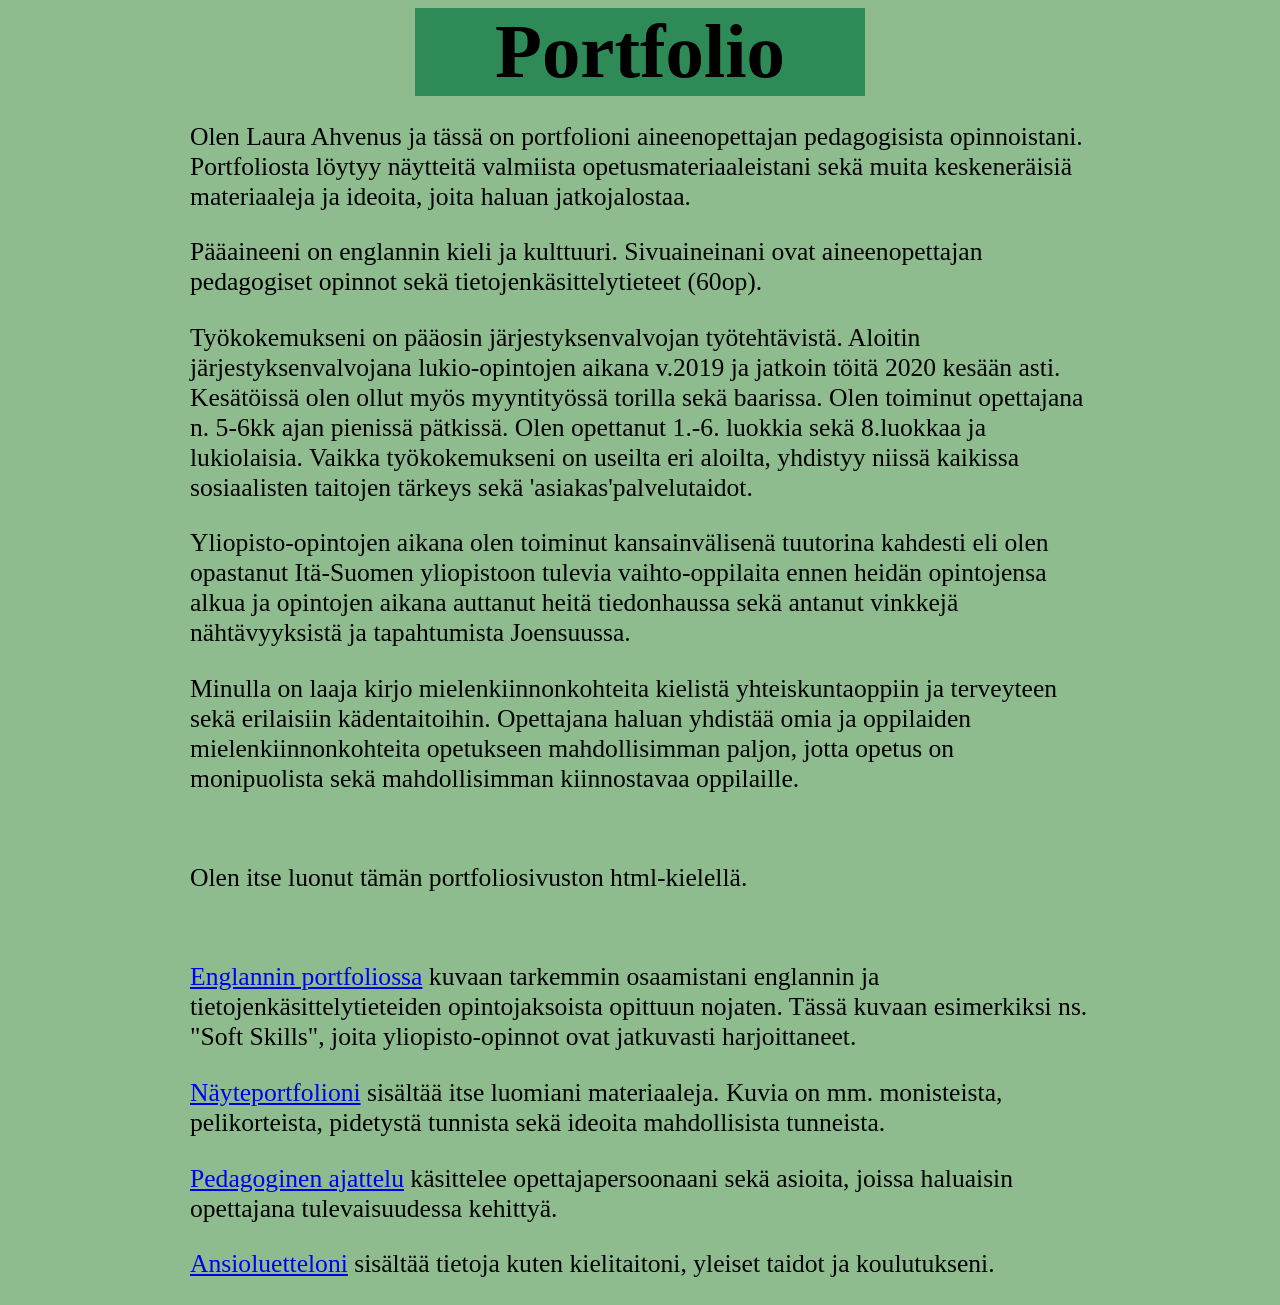
<file: index.html>
<!DOCTYPE html>
<html>
<head>
  <title>Laura Ahvenus portfolio</title>
<link href="css/style.css" rel="stylesheet">
</head>
  
<body><div style="width: 900px; margin: auto; padding: 0 20px;">
  <h1 style="font-size:6vw; width: 450px; margin: 0 auto; text-align:center;">Portfolio</h1>
  <p>Olen Laura Ahvenus ja tässä on portfolioni aineenopettajan pedagogisista opinnoistani. Portfoliosta löytyy näytteitä 
    valmiista opetusmateriaaleistani sekä muita keskeneräisiä materiaaleja ja ideoita, joita haluan jatkojalostaa.</p>
  <p>Pääaineeni on englannin kieli ja kulttuuri. Sivuaineinani ovat aineenopettajan pedagogiset opinnot 
    sekä tietojenkäsittelytieteet (60op).</p>
  <p>Työkokemukseni on pääosin järjestyksenvalvojan työtehtävistä. Aloitin järjestyksenvalvojana lukio-opintojen aikana v.2019 ja jatkoin töitä 2020 kesään asti. 
      Kesätöissä olen ollut myös myyntityössä torilla sekä baarissa. Olen toiminut opettajana n. 5-6kk ajan pienissä pätkissä. Olen opettanut 1.-6. luokkia sekä 
      8.luokkaa ja lukiolaisia. Vaikka työkokemukseni on useilta eri aloilta, yhdistyy niissä kaikissa sosiaalisten taitojen tärkeys sekä 'asiakas'palvelutaidot.</p>
  <p>Yliopisto-opintojen aikana olen toiminut kansainvälisenä tuutorina kahdesti eli olen opastanut Itä-Suomen yliopistoon tulevia
  vaihto-oppilaita ennen heidän opintojensa alkua ja opintojen aikana auttanut heitä tiedonhaussa sekä antanut
  vinkkejä nähtävyyksistä ja tapahtumista Joensuussa.</p>
  <p>Minulla on laaja kirjo mielenkiinnonkohteita kielistä yhteiskuntaoppiin ja terveyteen sekä erilaisiin kädentaitoihin.
  Opettajana haluan yhdistää omia ja oppilaiden mielenkiinnonkohteita opetukseen mahdollisimman paljon, jotta opetus
  on monipuolista sekä mahdollisimman kiinnostavaa oppilaille.</p>
  <br>
  <p>Olen itse luonut tämän portfoliosivuston html-kielellä.</p>
  <br>
  <p><a href="EnglanninPofo.html">Englannin portfoliossa</a> kuvaan tarkemmin osaamistani englannin ja tietojenkäsittelytieteiden opintojaksoista opittuun nojaten. 
      Tässä kuvaan esimerkiksi ns. "Soft Skills", joita yliopisto-opinnot ovat jatkuvasti harjoittaneet.</p>
  <p><a href="Näyteportfolio.html">Näyteportfolioni</a> sisältää itse luomiani materiaaleja. Kuvia on mm. monisteista, pelikorteista, pidetystä tunnista sekä ideoita 
      mahdollisista tunneista.</p>
  <p><a href="PedagoginenAjatteluni.html"> Pedagoginen ajattelu</a> käsittelee opettajapersoonaani sekä 
        asioita, joissa haluaisin opettajana tulevaisuudessa kehittyä.</p>
  <p><a href="CV_2026_pub.pdf">Ansioluetteloni</a> sisältää tietoja kuten kielitaitoni, yleiset taidot ja koulutukseni.</p></div>
</body>
</html>
</file>
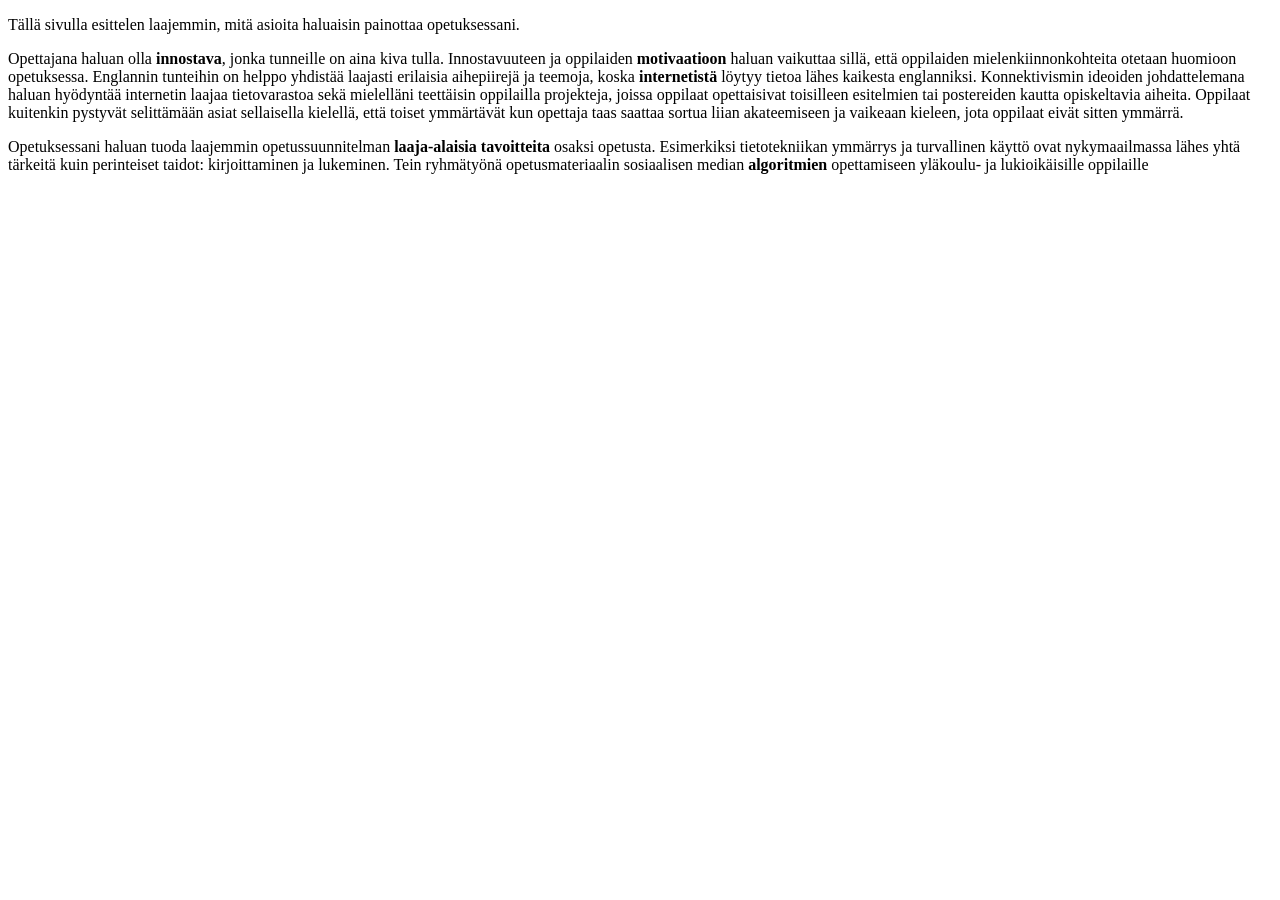
<file: Ammatillinen kasvu.html>
<!DOCTYPE html>
<html>
  <head>
    <title> Ammatillinen kasvuni</title>
  </head>
  <body>
    <title>Ammatillinen kasvu</title>
    <p>Tällä sivulla esittelen laajemmin, mitä asioita haluaisin painottaa opetuksessani.</p> 
    <p>Opettajana haluan olla <b>innostava</b>, jonka tunneille on aina kiva tulla. Innostavuuteen ja oppilaiden 
        <b>motivaatioon</b> haluan vaikuttaa sillä, että oppilaiden mielenkiinnonkohteita otetaan huomioon opetuksessa. 
        Englannin tunteihin on helppo yhdistää laajasti erilaisia aihepiirejä ja teemoja, koska <b>internetistä</b> 
        löytyy tietoa lähes kaikesta englanniksi. Konnektivismin ideoiden johdattelemana haluan hyödyntää internetin
        laajaa tietovarastoa sekä mielelläni teettäisin oppilailla projekteja, joissa oppilaat opettaisivat 
        toisilleen esitelmien tai postereiden kautta opiskeltavia aiheita. Oppilaat kuitenkin pystyvät selittämään 
        asiat sellaisella kielellä, että toiset ymmärtävät kun opettaja taas saattaa sortua liian akateemiseen 
        ja vaikeaan kieleen, jota oppilaat eivät sitten ymmärrä.</p>
    <p>Opetuksessani haluan tuoda laajemmin opetussuunnitelman <b>laaja-alaisia tavoitteita</b> osaksi opetusta.
        Esimerkiksi tietotekniikan ymmärrys ja turvallinen käyttö ovat nykymaailmassa lähes yhtä tärkeitä kuin
        perinteiset taidot: kirjoittaminen ja lukeminen. Tein ryhmätyönä opetusmateriaalin sosiaalisen median <b>algoritmien</b>
        opettamiseen yläkoulu- ja lukioikäisille oppilaille</p>
    <image></image>
  </body>
</html>
</file>
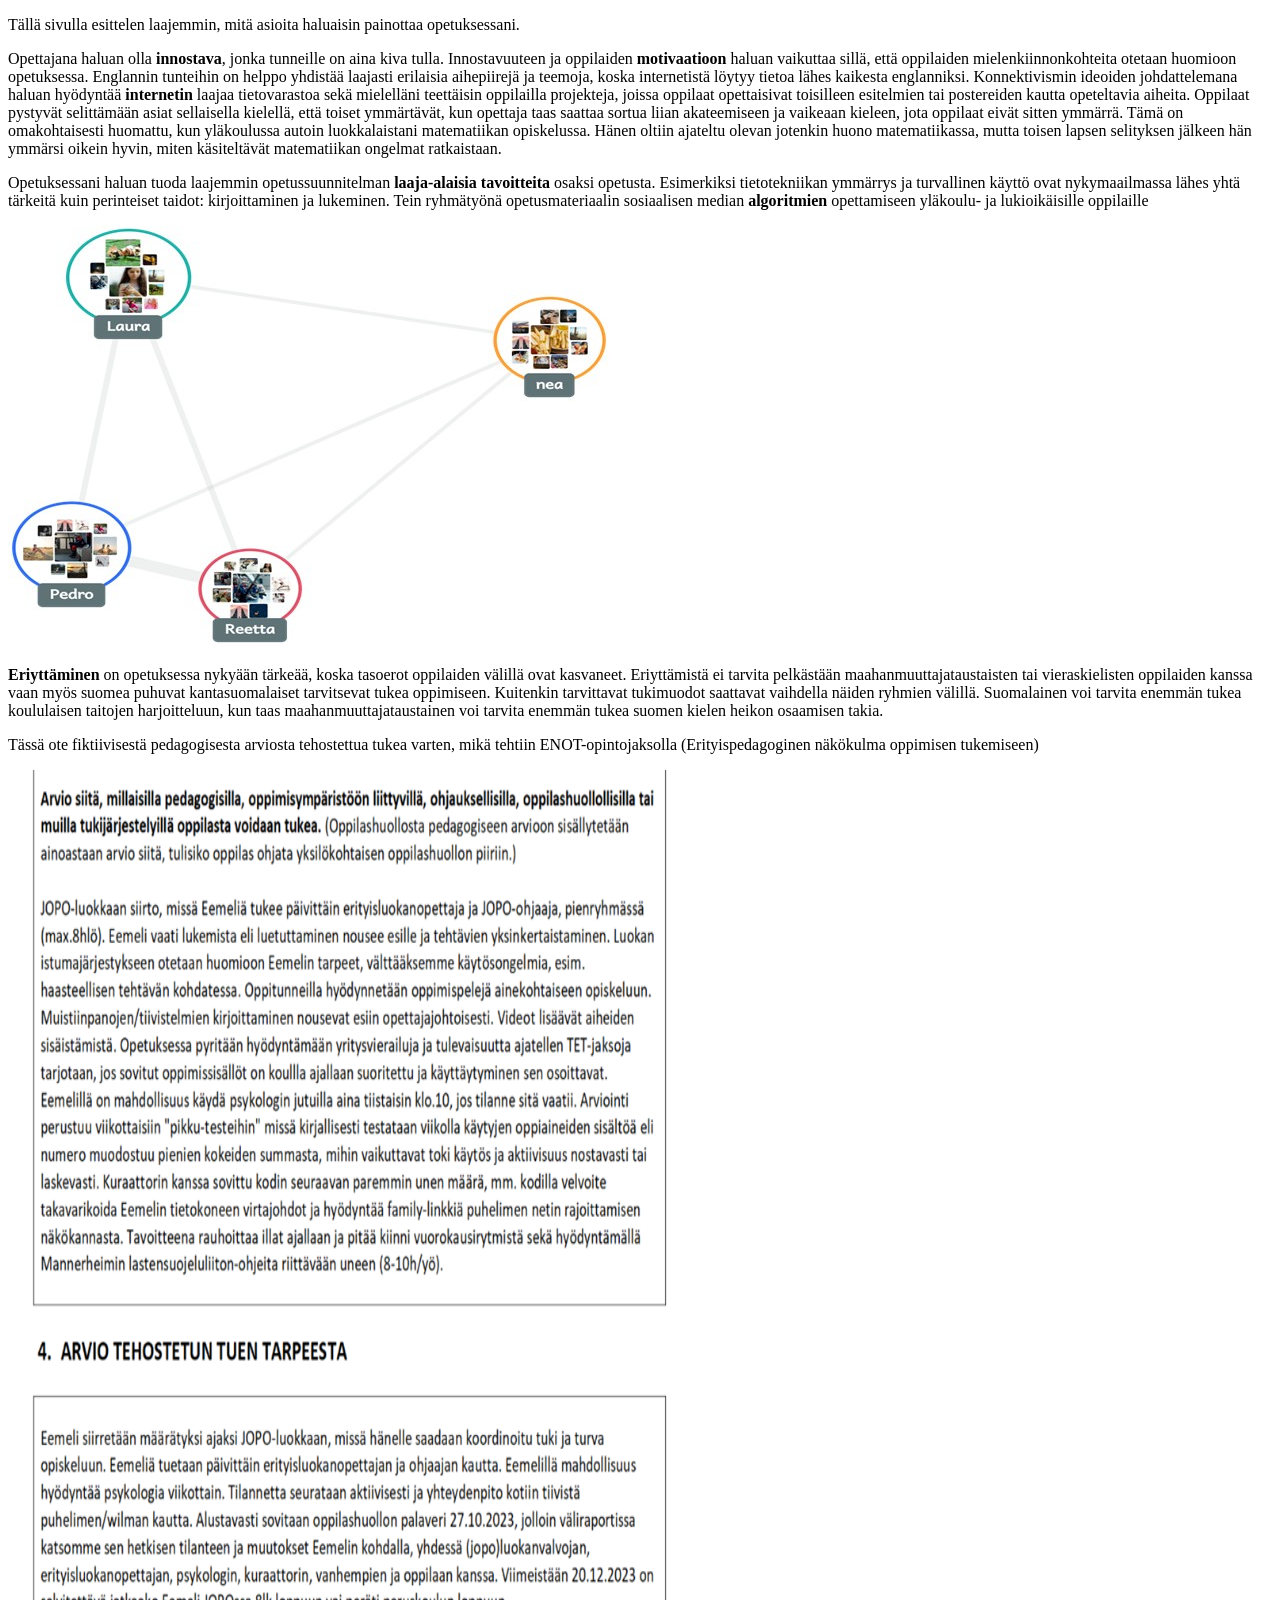
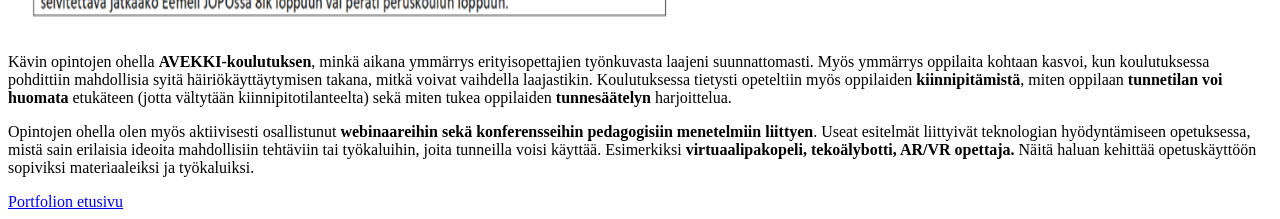
<file: AmmatillinenKasvu.html>
<!DOCTYPE html>
<html>
  <head>
    <title> Ammatillinen kasvuni</title>
  </head>
  <body>
    <title>Ammatillinen kasvu</title>
    <p>Tällä sivulla esittelen laajemmin, mitä asioita haluaisin painottaa opetuksessani.</p> 
    <p>Opettajana haluan olla <b>innostava</b>, jonka tunneille on aina kiva tulla. Innostavuuteen ja oppilaiden 
        <b>motivaatioon</b> haluan vaikuttaa sillä, että oppilaiden mielenkiinnonkohteita otetaan huomioon opetuksessa. 
        Englannin tunteihin on helppo yhdistää laajasti erilaisia aihepiirejä ja teemoja, koska internetistä
        löytyy tietoa lähes kaikesta englanniksi. Konnektivismin ideoiden johdattelemana haluan hyödyntää <b>internetin</b>
        laajaa tietovarastoa sekä mielelläni teettäisin oppilailla projekteja, joissa oppilaat opettaisivat 
        toisilleen esitelmien tai postereiden kautta opeteltavia aiheita. Oppilaat pystyvät selittämään 
        asiat sellaisella kielellä, että toiset ymmärtävät, kun opettaja taas saattaa sortua liian akateemiseen 
        ja vaikeaan kieleen, jota oppilaat eivät sitten ymmärrä. Tämä on omakohtaisesti huomattu, kun yläkoulussa autoin
        luokkalaistani matematiikan opiskelussa. Hänen oltiin ajateltu olevan jotenkin huono matematiikassa, mutta
        toisen lapsen selityksen jälkeen hän ymmärsi oikein hyvin, miten käsiteltävät matematiikan ongelmat ratkaistaan.</p>
    <p>Opetuksessani haluan tuoda laajemmin opetussuunnitelman <b>laaja-alaisia tavoitteita</b> osaksi opetusta.
        Esimerkiksi tietotekniikan ymmärrys ja turvallinen käyttö ovat nykymaailmassa lähes yhtä tärkeitä kuin
        perinteiset taidot: kirjoittaminen ja lukeminen. Tein ryhmätyönä opetusmateriaalin sosiaalisen median <b>algoritmien</b>
        opettamiseen yläkoulu- ja lukioikäisille oppilaille</p>
<img src="images/SomekoneVerkosto.jpg"/>
    <p><b>Eriyttäminen</b> on opetuksessa nykyään tärkeää, koska tasoerot oppilaiden välillä ovat kasvaneet.
        Eriyttämistä ei tarvita pelkästään maahanmuuttajataustaisten tai vieraskielisten oppilaiden kanssa vaan myös 
        suomea puhuvat kantasuomalaiset tarvitsevat tukea oppimiseen. Kuitenkin tarvittavat tukimuodot saattavat
        vaihdella näiden ryhmien välillä. Suomalainen voi tarvita enemmän tukea koululaisen 
        taitojen harjoitteluun, kun taas maahanmuuttajataustainen voi tarvita enemmän tukea suomen kielen heikon
        osaamisen takia.</p>
    <p>Tässä ote fiktiivisestä pedagogisesta arviosta tehostettua tukea varten, mikä tehtiin ENOT-opintojaksolla 
        (Erityispedagoginen näkökulma oppimisen tukemiseen)</p>
    <img src="images/EnotOte.png" width="684" height="863">
    <p>Kävin opintojen ohella <b>AVEKKI-koulutuksen</b>, minkä aikana ymmärrys erityisopettajien 
        työnkuvasta laajeni suunnattomasti. Myös ymmärrys oppilaita kohtaan kasvoi, kun koulutuksessa pohdittiin
        mahdollisia syitä häiriökäyttäytymisen takana, mitkä voivat vaihdella laajastikin. Koulutuksessa tietysti 
        opeteltiin myös oppilaiden <b>kiinnipitämistä</b>, miten oppilaan <b>tunnetilan voi huomata </b>etukäteen (jotta 
        vältytään kiinnipitotilanteelta) sekä miten tukea oppilaiden <b>tunnesäätelyn </b>harjoittelua.</p>
    <p>Opintojen ohella olen myös aktiivisesti osallistunut <b>webinaareihin sekä konferensseihin pedagogisiin menetelmiin 
        liittyen</b>. Useat esitelmät liittyivät teknologian hyödyntämiseen opetuksessa, mistä sain erilaisia ideoita 
        mahdollisiin tehtäviin tai työkaluihin, joita tunneilla voisi käyttää. Esimerkiksi <b>virtuaalipakopeli, tekoälybotti, 
        AR/VR opettaja.</b> Näitä haluan kehittää opetuskäyttöön sopiviksi materiaaleiksi ja työkaluiksi.</p>
    <a href="index.html">Portfolion etusivu</a>
  </body>
</html>
</file>
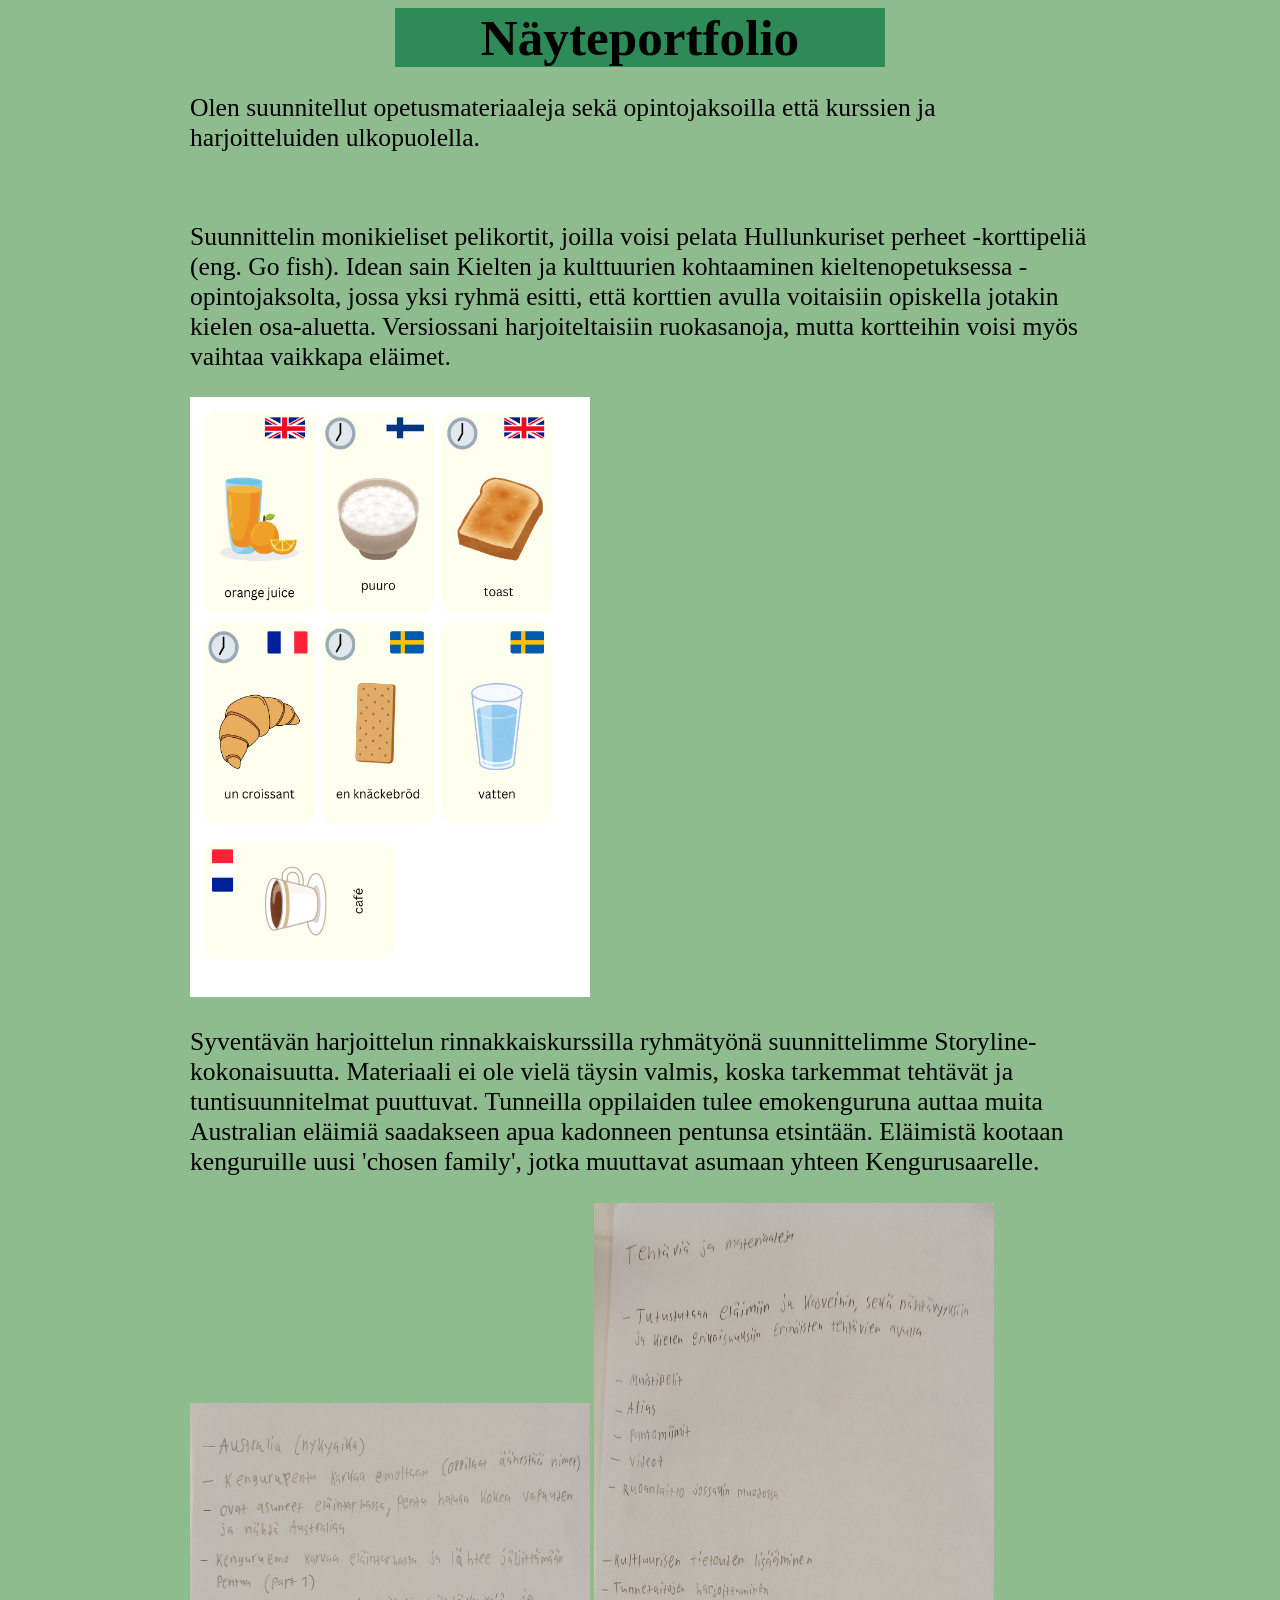
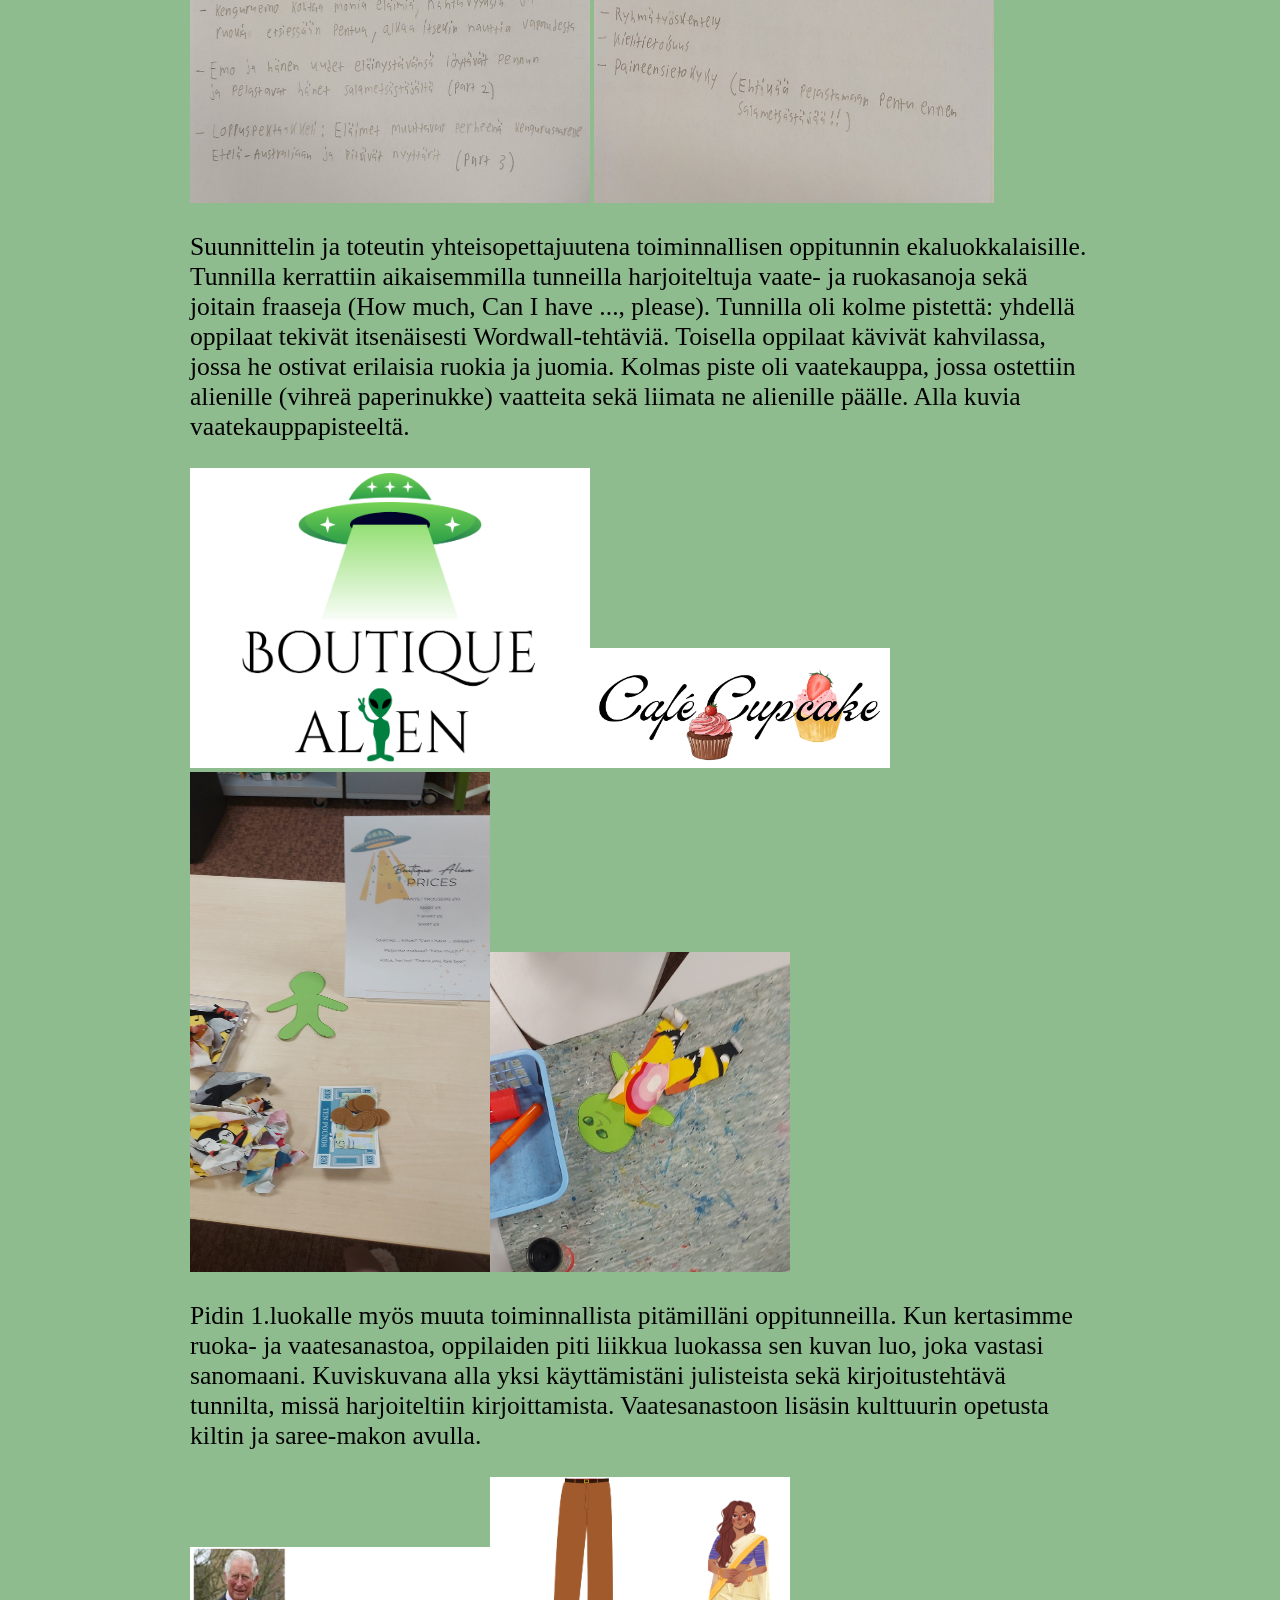
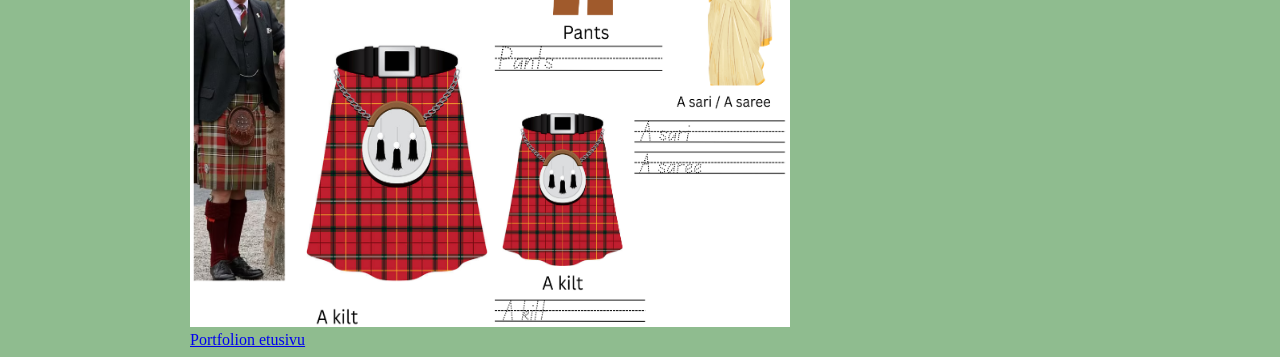
<file: Näyteportfolio.html>
<!DOCTYPE html>
<html>
  <head>
    <title> Laura Ahvenus näyteportfolio</title>
    <link href="css/style.css" rel="stylesheet">
  </head>

  <body>
    <div style="width: 900px; margin: auto; padding: 0 20px;">
    <h1 style="background-color: SeaGreen; text-align: center; width: 450px; margin: 0 auto; padding: 0 20px;">Näyteportfolio</h1>
    <p>Olen suunnitellut opetusmateriaaleja sekä opintojaksoilla että kurssien ja harjoitteluiden ulkopuolella.</p><br>
    <p>Suunnittelin monikieliset pelikortit, joilla voisi pelata Hullunkuriset perheet -korttipeliä (eng. Go fish). 
        Idean sain Kielten ja kulttuurien kohtaaminen kieltenopetuksessa -opintojaksolta, jossa yksi ryhmä esitti, että
        korttien avulla voitaisiin opiskella jotakin kielen osa-aluetta. Versiossani harjoiteltaisiin ruokasanoja, 
        mutta kortteihin voisi myös vaihtaa vaikkapa eläimet. </p>
    <img src="images/FoodPlayingcards.png" width="400" height="600">
    <p>Syventävän harjoittelun rinnakkaiskurssilla ryhmätyönä suunnittelimme Storyline-kokonaisuutta. Materiaali ei ole vielä täysin valmis, 
        koska tarkemmat tehtävät ja tuntisuunnitelmat puuttuvat. Tunneilla oppilaiden tulee emokenguruna auttaa muita Australian
        eläimiä saadakseen apua kadonneen pentunsa etsintään. Eläimistä kootaan kenguruille uusi 'chosen family', jotka muuttavat 
        asumaan yhteen Kengurusaarelle.</p>
      <img src="images/Storyline_Australia1.jpg" width="400" height="400"> <img src="images/Storyline_Australia2.jpg" width="400" height="600">
    <p> Suunnittelin ja toteutin yhteisopettajuutena toiminnallisen oppitunnin ekaluokkalaisille.
       Tunnilla kerrattiin aikaisemmilla tunneilla harjoiteltuja vaate- ja ruokasanoja sekä joitain fraaseja 
        (How much, Can I have ..., please). Tunnilla oli kolme pistettä: yhdellä oppilaat tekivät itsenäisesti 
        Wordwall-tehtäviä. Toisella oppilaat kävivät kahvilassa, jossa he ostivat erilaisia ruokia ja juomia. 
        Kolmas piste oli vaatekauppa, jossa ostettiin alienille (vihreä paperinukke) vaatteita sekä liimata 
        ne alienille päälle. Alla kuvia vaatekauppapisteeltä.</p>
      <img src="images/Alien_poster.png" width="400" height="300"><img src="images/Cafe_poster.png" width="300" height="120">
      <img src="images/Toiminnallinen oppitunti 1lk_hinnastoAlien.jpg" width="300" height="500"><img src="images/OppilaanAlien.jpg" width="300" height="320">
      <p>Pidin 1.luokalle myös muuta toiminnallista pitämilläni oppitunneilla.
          Kun kertasimme ruoka- ja vaatesanastoa, oppilaiden piti liikkua luokassa sen kuvan luo, joka
          vastasi sanomaani. Kuviskuvana alla yksi käyttämistäni julisteista sekä kirjoitustehtävä tunnilta, 
          missä harjoiteltiin kirjoittamista. Vaatesanastoon lisäsin kulttuurin opetusta kiltin ja saree-makon avulla.</p>
      <img src="images/KiltPoster.png" width="300" height="380"><img src="images/ClothesWriting.png" width="300" height="450"><br>
    <a href="index.html">Portfolion etusivu</a></div>
  </body>

  
</html>
</file>
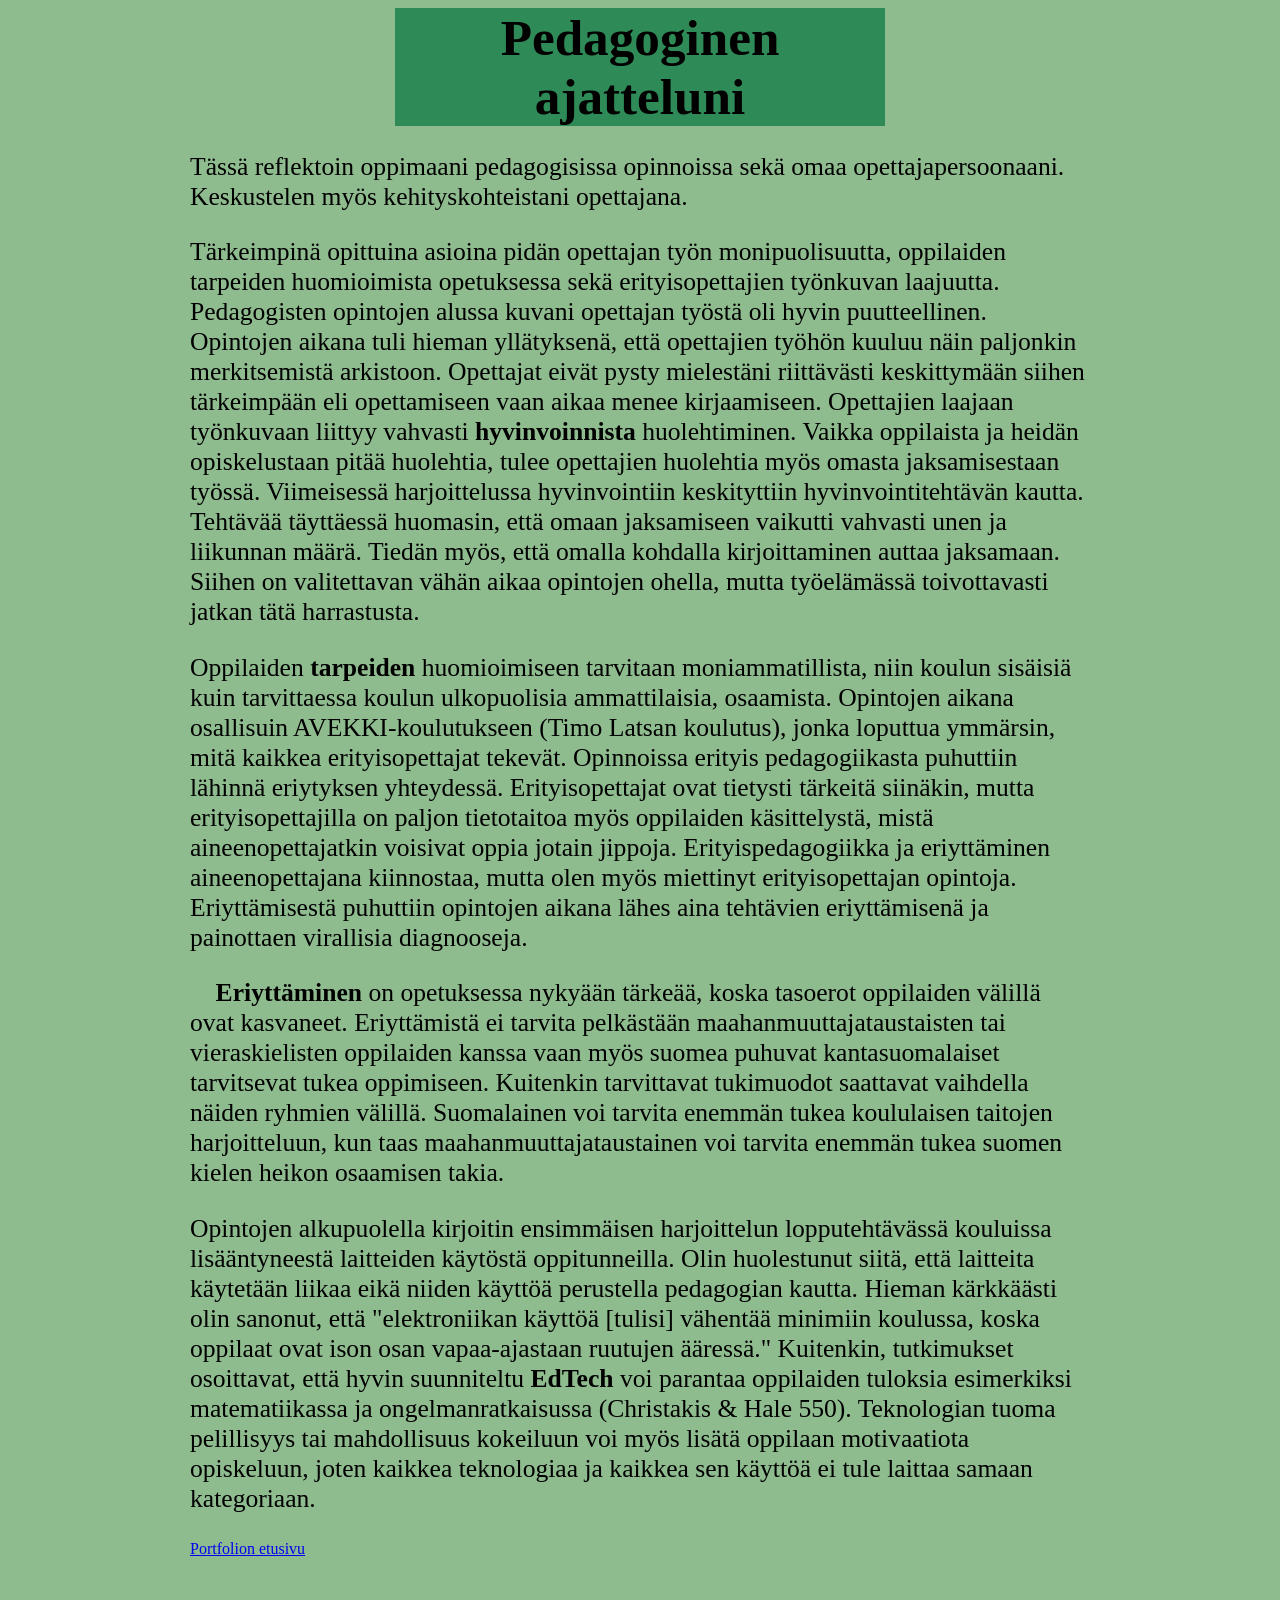
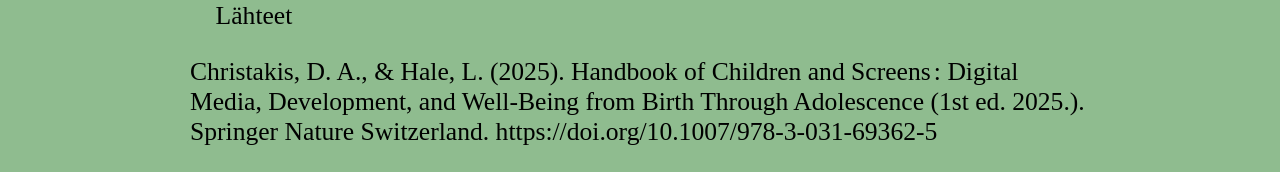
<file: PedagoginenAjatteluni.html>
<! DOCTYPE html>
<html>
  <head>
    <title>Laura Ahvenus pedagoginen ajattelu ja opettajapersoona</title>
    <link href="css/style.css" rel="stylesheet">
  </head>
  <body>
    <div style="width: 900px; margin: auto; padding: 0 20px;">
    <h1 style="background-color: SeaGreen; text-align: center; width: 450px; margin: 0 auto; padding: 0 20px;">Pedagoginen ajatteluni</h1>
    <p>Tässä reflektoin oppimaani pedagogisissa opinnoissa sekä omaa opettajapersoonaani. Keskustelen myös kehityskohteistani opettajana.</p>
    <p>Tärkeimpinä opittuina asioina pidän opettajan työn monipuolisuutta, oppilaiden tarpeiden huomioimista opetuksessa sekä erityisopettajien työnkuvan laajuutta.
        Pedagogisten opintojen alussa kuvani opettajan työstä oli hyvin puutteellinen. Opintojen aikana tuli hieman yllätyksenä, että opettajien työhön kuuluu 
        näin paljonkin merkitsemistä arkistoon. Opettajat eivät pysty mielestäni riittävästi keskittymään siihen tärkeimpään eli opettamiseen vaan aikaa 
        menee kirjaamiseen. Opettajien laajaan työnkuvaan liittyy vahvasti <b>hyvinvoinnista</b> huolehtiminen. Vaikka oppilaista ja heidän opiskelustaan pitää 
        huolehtia, tulee opettajien huolehtia myös omasta jaksamisestaan työssä. Viimeisessä harjoittelussa hyvinvointiin keskityttiin hyvinvointitehtävän 
        kautta. Tehtävää täyttäessä huomasin, että omaan jaksamiseen vaikutti vahvasti unen ja liikunnan määrä. Tiedän myös, että omalla kohdalla kirjoittaminen 
        auttaa jaksamaan. Siihen on valitettavan vähän aikaa opintojen ohella, mutta työelämässä toivottavasti jatkan tätä harrastusta.</p>
    <p>Oppilaiden <b>tarpeiden</b> huomioimiseen tarvitaan moniammatillista, niin koulun sisäisiä kuin tarvittaessa koulun ulkopuolisia ammattilaisia, osaamista. 
        Opintojen aikana osallisuin AVEKKI-koulutukseen (Timo Latsan koulutus), jonka loputtua ymmärsin, mitä kaikkea erityisopettajat tekevät. Opinnoissa erityis
        pedagogiikasta puhuttiin lähinnä eriytyksen yhteydessä. Erityisopettajat ovat tietysti tärkeitä siinäkin, mutta erityisopettajilla on paljon tietotaitoa 
        myös oppilaiden käsittelystä, mistä aineenopettajatkin voisivat oppia jotain jippoja. Erityispedagogiikka ja eriyttäminen aineenopettajana kiinnostaa, 
        mutta olen myös miettinyt erityisopettajan opintoja. Eriyttämisestä puhuttiin opintojen aikana lähes aina tehtävien eriyttämisenä ja painottaen virallisia 
        diagnooseja.</p>
    <p>&emsp;<b>Eriyttäminen</b> on opetuksessa nykyään tärkeää, koska tasoerot oppilaiden välillä ovat kasvaneet. Eriyttämistä ei tarvita pelkästään 
        maahanmuuttajataustaisten tai vieraskielisten oppilaiden kanssa vaan myös suomea puhuvat kantasuomalaiset tarvitsevat tukea oppimiseen. Kuitenkin 
        tarvittavat tukimuodot saattavat vaihdella näiden ryhmien välillä. Suomalainen voi tarvita enemmän tukea koululaisen taitojen harjoitteluun, kun taas 
        maahanmuuttajataustainen voi tarvita enemmän tukea suomen kielen heikon osaamisen takia.</p>
    <p>Opintojen alkupuolella kirjoitin ensimmäisen harjoittelun lopputehtävässä kouluissa lisääntyneestä laitteiden käytöstä oppitunneilla. Olin huolestunut 
        siitä, että laitteita käytetään liikaa eikä niiden käyttöä perustella pedagogian kautta. Hieman kärkkäästi olin sanonut, että "elektroniikan käyttöä 
        [tulisi] vähentää minimiin koulussa, koska oppilaat ovat ison osan vapaa-ajastaan ruutujen ääressä." Kuitenkin, tutkimukset osoittavat, että hyvin 
        suunniteltu <b>EdTech</b> voi parantaa oppilaiden tuloksia esimerkiksi matematiikassa ja ongelmanratkaisussa (Christakis & Hale 550). Teknologian tuoma 
        pelillisyys tai mahdollisuus kokeiluun voi myös lisätä oppilaan motivaatiota opiskeluun, joten kaikkea teknologiaa ja kaikkea sen käyttöä ei tule 
        laittaa samaan kategoriaan.</p>
    <a href="index.html">Portfolion etusivu</a>
    <br>
    <br>
    <p>&emsp;Lähteet</p><p>
  Christakis, D. A., & Hale, L. (2025). Handbook of Children and Screens : Digital Media, Development, and Well-Being from Birth Through Adolescence (1st ed. 2025.). Springer Nature Switzerland. https://doi.org/10.1007/978-3-031-69362-5
</p></div>
  </body>
</html>
</file>
<file: css/style.css>
h1{
  font-size: 4vw;
  font-family: Bahnschrift SemiBold;
  background-color: SeaGreen;
}
p{
  font-size: 2vw;
  font-family: Copperplate Gothic Bold;
}
body{
  background-color: DarkSeaGreen;
}
</file>
